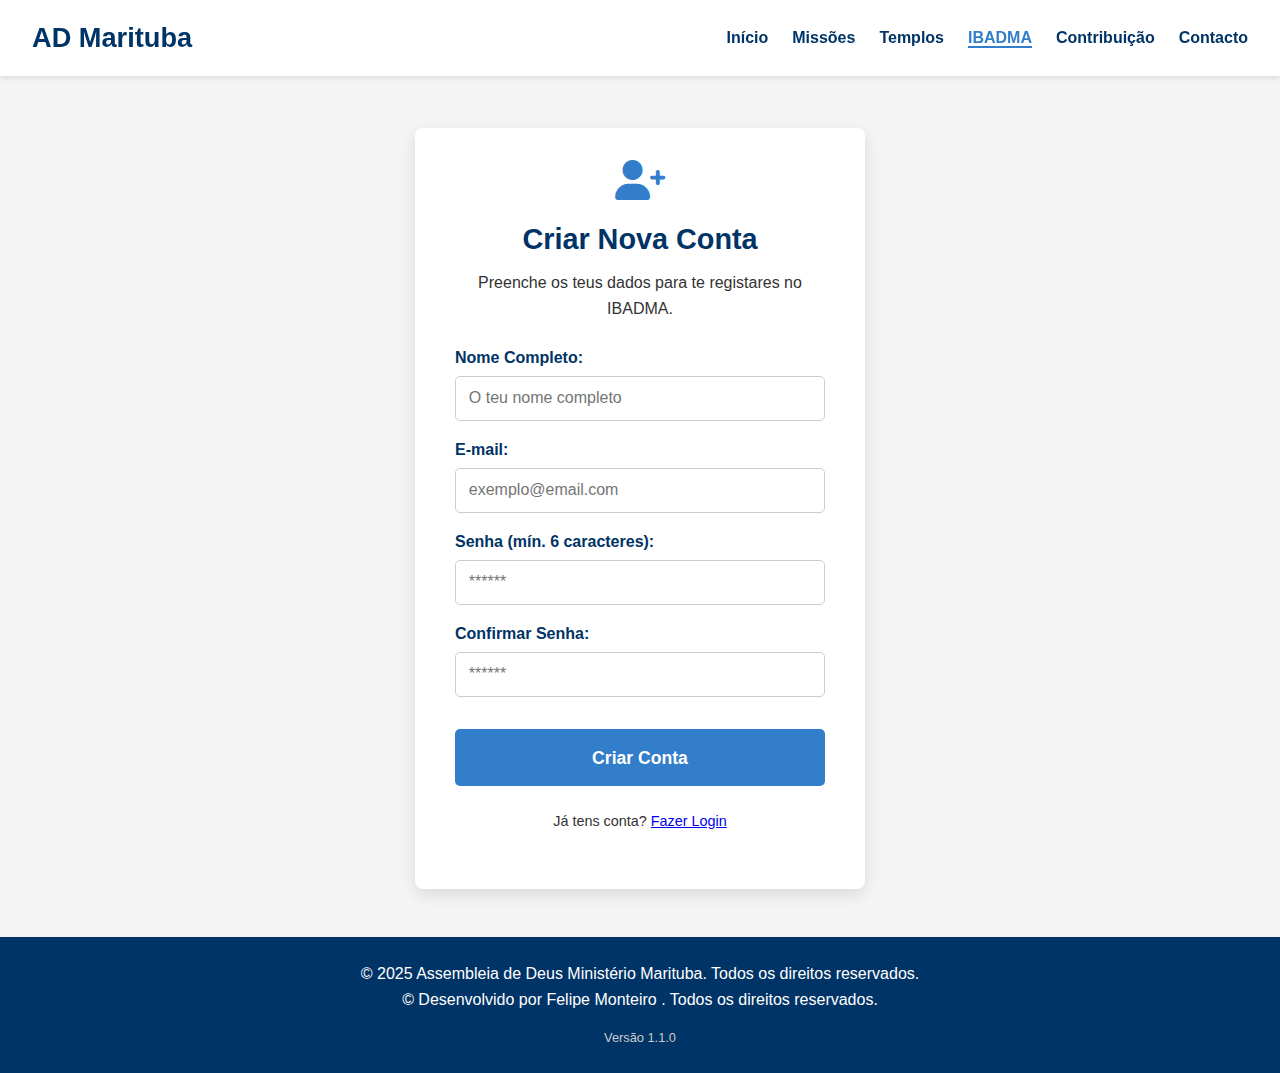
<file: ibadma-cadastro.html>
<!DOCTYPE html>
<html lang="pt-br">
<head>
    <meta charset="UTF-8">
    <meta name="viewport" content="width=device-width, initial-scale=1.0">
    <title>Cadastro - IBADMA - AD Marituba</title>
    
    <link rel="stylesheet" href="style.css">
    <link rel="stylesheet" href="https://cdnjs.cloudflare.com/ajax/libs/font-awesome/6.0.0-beta3/css/all.min.css">
    <link rel="icon" href="imagens/ad-marituba-favicon.png" type="image/png">
</head>
<body>

    <header class="cabecalho">
        <div class="logo">AD Marituba</div>
        <button class="menu-toggle" id="menu-toggle"><i class="fas fa-bars"></i></button>
        <nav class="menu" id="menu">
            <ul>
                <li><a href="index.html">Início</a></li> 
                <li><a href="missoes.html">Missões</a></li> 
                <li><a href="index.html#templos">Templos</a></li>
                <li><a href="ibadma.html" class="link-ativo">IBADMA</a></li> 
                <li><a href="index.html#contribuicao">Contribuição</a></li>
                <li><a href="index.html#contacto">Contacto</a></li>
            </ul>
        </nav>
    </header>

    <section id="inicio" class="seccao login-page-container">
        
        <div class="login-box">
            <i class="fas fa-user-plus login-icon"></i> <h3>Criar Nova Conta</h3>
            <p>Preenche os teus dados para te registares no IBADMA.</p>
            
            <form class="login-form">
                
                <label for="nome">Nome Completo:</label>
                <input type="text" id="nome" name="nome" placeholder="O teu nome completo" required>

                <label for="email">E-mail:</label>
                <input type="email" id="email" name="email" placeholder="exemplo@email.com" required>
                
                <label for="senha">Senha (mín. 6 caracteres):</label>
                <input type="password" id="senha" name="senha" placeholder="******" required>

                <label for="confirmar-senha">Confirmar Senha:</label>
                <input type="password" id="confirmar-senha" name="confirmar-senha" placeholder="******" required>
                
                <a href="ibadma-login.html" class="btn-login">
                    Criar Conta
                </a>
            </form>
            
            <p class="login-register-link">
                Já tens conta? <a href="ibadma-login.html">Fazer Login</a>
            </p>
        </div>

    </section>


    <footer class="rodape">
        <p>© 2025 Assembleia de Deus Ministério Marituba. Todos os direitos reservados.</p>
        <p>© Desenvolvido por Felipe Monteiro . Todos os direitos reservados.</p>
        <p class="versao">Versão 1.1.0</p>
    </footer>

    <script src="script.js"></script>
</body>
</html>
</file>
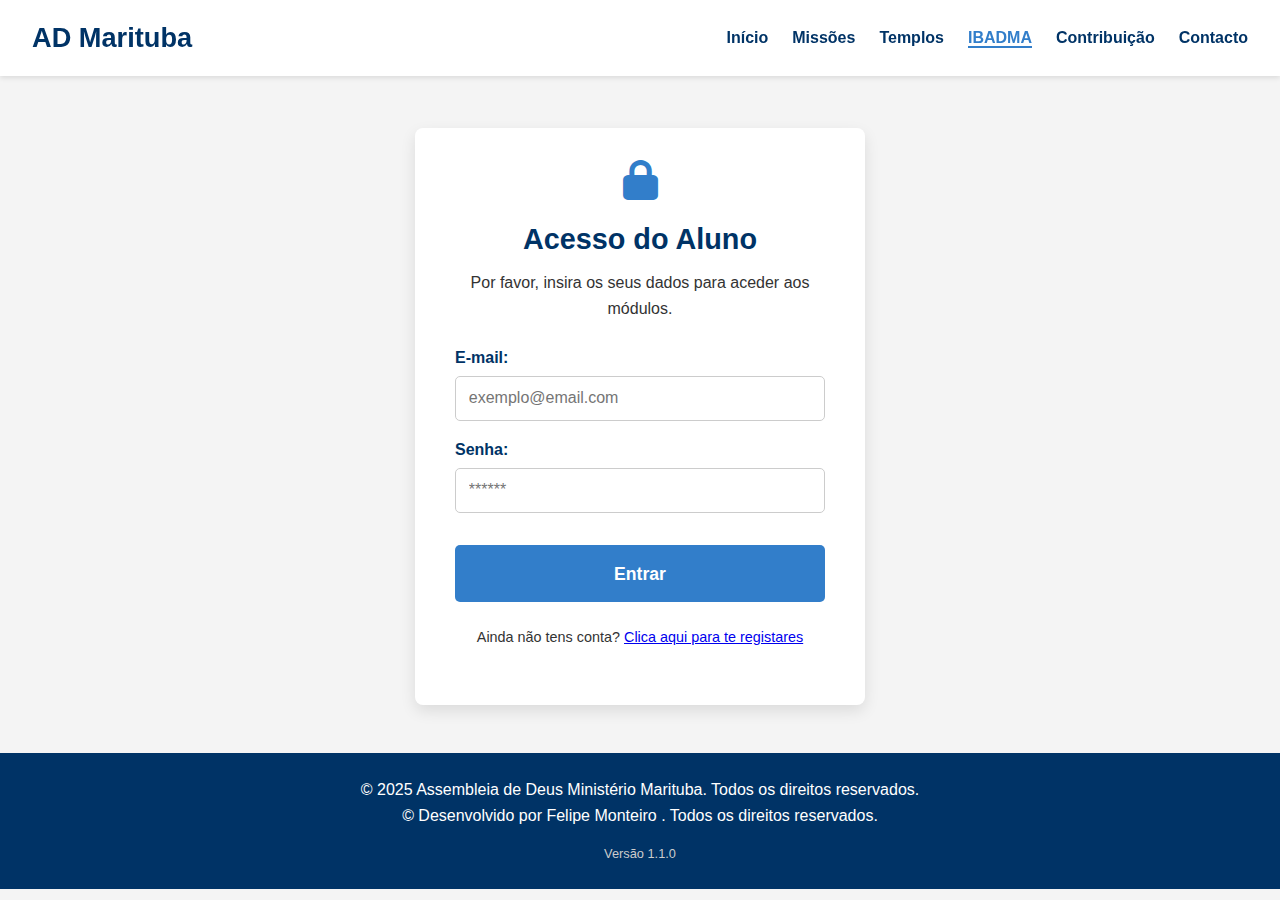
<file: ibadma-login.html>
<!DOCTYPE html>
<html lang="pt-br">
<head>
    <meta charset="UTF-8">
    <meta name="viewport" content="width=device-width, initial-scale=1.0">
    <title>Login - IBADMA - AD Marituba</title>
    
    <link rel="stylesheet" href="style.css">
    <link rel="stylesheet" href="https://cdnjs.cloudflare.com/ajax/libs/font-awesome/6.0.0-beta3/css/all.min.css">
    <link rel="icon" href="imagens/ad-marituba-favicon.png" type="image/png">
</head>
<body>

    <header class="cabecalho">
        <div class="logo">AD Marituba</div>
        <button class="menu-toggle" id="menu-toggle"><i class="fas fa-bars"></i></button>
        <nav class="menu" id="menu">
            <ul>
                <li><a href="index.html">Início</a></li> 
                <li><a href="missoes.html">Missões</a></li> 
                <li><a href="index.html#templos">Templos</a></li>
                <li><a href="ibadma.html" class="link-ativo">IBADMA</a></li> 
                <li><a href="index.html#contribuicao">Contribuição</a></li>
                <li><a href="index.html#contacto">Contacto</a></li>
            </ul>
        </nav>
    </header>

    <section id="inicio" class="seccao login-page-container">
        
        <div class="login-box">
            <i class="fas fa-lock login-icon"></i>
            <h3>Acesso do Aluno</h3>
            <p>Por favor, insira os seus dados para aceder aos módulos.</p>
            
            <form class="login-form">
                <label for="email">E-mail:</label>
                <input type="email" id="email" name="email" placeholder="exemplo@email.com" required>
                
                <label for="senha">Senha:</label>
                <input type="password" id="senha" name="senha" placeholder="******" required>
                
                <a href="ibadma-modulos.html" class="btn-login">
                    Entrar
                </a>
            </form>
            
            <p class="login-register-link">
                Ainda não tens conta? <a href="ibadma-cadastro.html">Clica aqui para te registares</a>
            </p>
        </div>

    </section>


    <footer class="rodape">
        <p>© 2025 Assembleia de Deus Ministério Marituba. Todos os direitos reservados.</p>
        <p>© Desenvolvido por Felipe Monteiro . Todos os direitos reservados.</p>
        <p class="versao">Versão 1.1.0</p>
    </footer>

    <script src="script.js"></script>
</body>
</html>
</file>
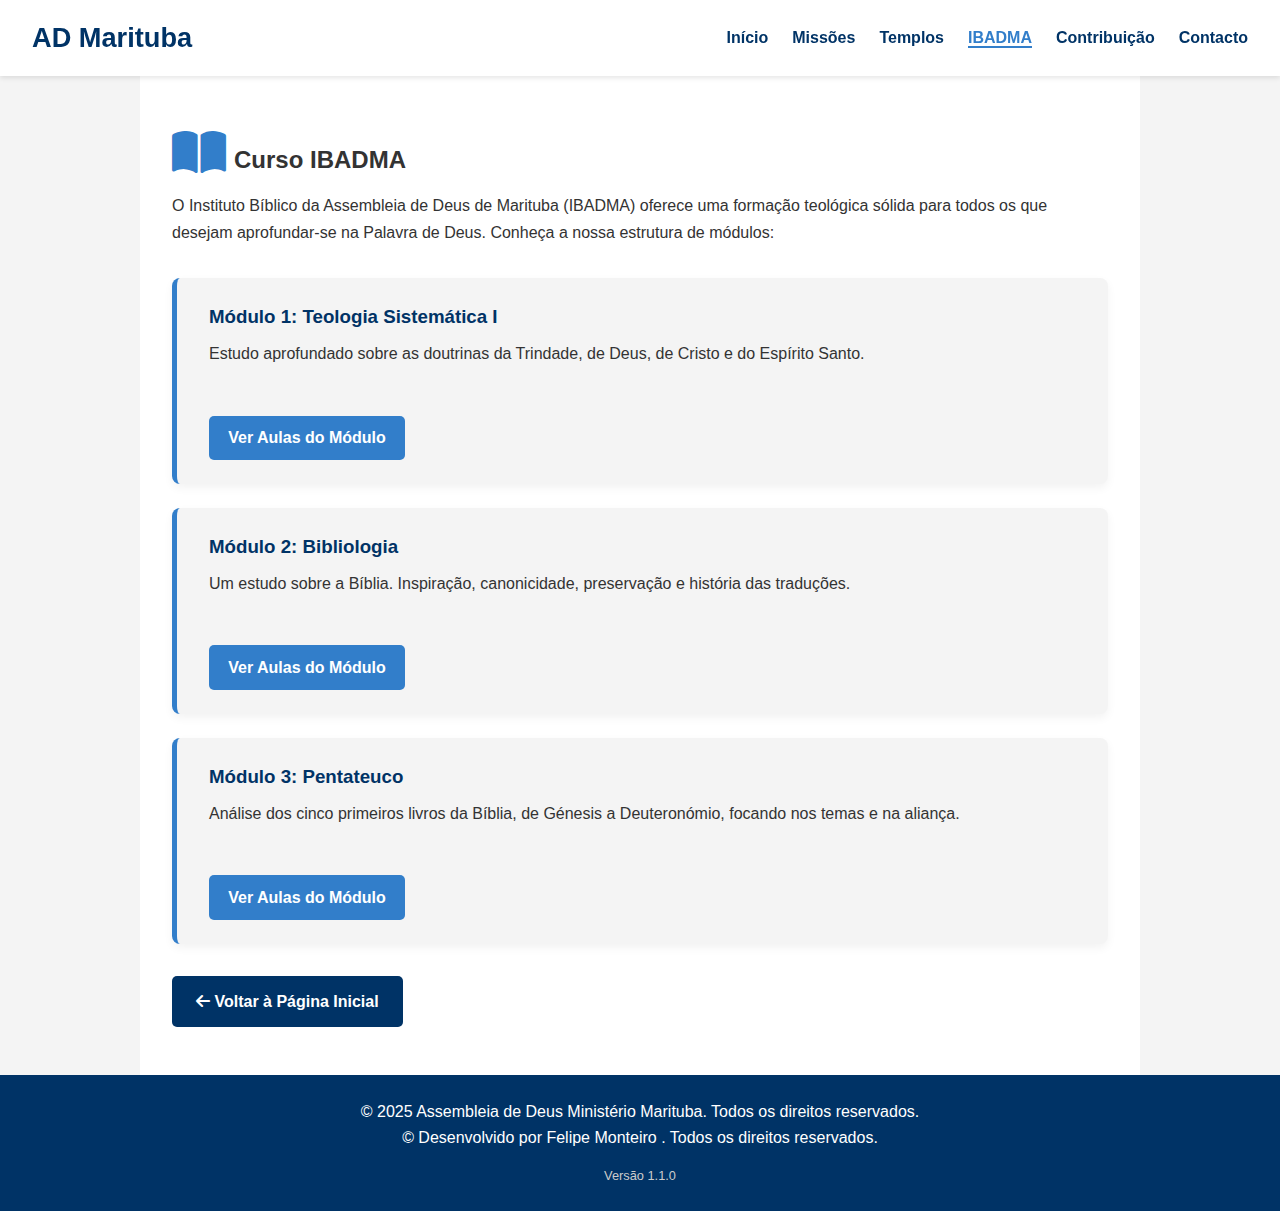
<file: ibadma-modulos.html>
<!DOCTYPE html>
<html lang="pt-br">
<head>
    <meta charset="UTF-8">
    <meta name="viewport" content="width=device-width, initial-scale=1.0">
    <title>Curso IBADMA - AD Marituba</title>
    
    <link rel="stylesheet" href="style.css">
    <link rel="stylesheet" href="https://cdnjs.cloudflare.com/ajax/libs/font-awesome/6.0.0-beta3/css/all.min.css">
    <link rel="icon" href="imagens/ad-marituba-favicon.png" type="image/png">
</head>
<body>

    <header class="cabecalho">
        <div class="logo">AD Marituba</div>
        
        <button class="menu-toggle" id="menu-toggle">
            <i class="fas fa-bars"></i>
        </button>

        <nav class="menu" id="menu">
            <ul>
                <li><a href="index.html">Início</a></li> 
                <li><a href="missoes.html">Missões</a></li> 
                <li><a href="index.html#templos">Templos</a></li>
                
                <li><a href="ibadma.html" class="link-ativo">IBADMA</a></li> 
                
                <li><a href="index.html#contribuicao">Contribuição</a></li>
                <li><a href="index.html#contacto">Contacto</a></li>
            </ul>
        </nav>
    </header>

    <section id="inicio" class="seccao-detalhe">
        
        <h2><i class="fas fa-book-open icone-missao"></i> Curso IBADMA</h2>
        <p>O Instituto Bíblico da Assembleia de Deus de Marituba (IBADMA) oferece uma formação teológica sólida para todos os que desejam aprofundar-se na Palavra de Deus. Conheça a nossa estrutura de módulos:</p>
        
        <div class="modulos-container">
            
            <div class="modulo-card">
                <h3>Módulo 1: Teologia Sistemática I</h3>
                <p>Estudo aprofundado sobre as doutrinas da Trindade, de Deus, de Cristo e do Espírito Santo.</p>
                <a href="#" class="btn-modulo">Ver Aulas do Módulo</a>
            </div>
            
            <div class="modulo-card">
                <h3>Módulo 2: Bibliologia</h3>
                <p>Um estudo sobre a Bíblia. Inspiração, canonicidade, preservação e história das traduções.</p>
                <a href="#" class="btn-modulo">Ver Aulas do Módulo</a>
            </div>

            <div class="modulo-card">
                <h3>Módulo 3: Pentateuco</h3>
                <p>Análise dos cinco primeiros livros da Bíblia, de Génesis a Deuteronómio, focando nos temas e na aliança.</p>
                <a href="#" class="btn-modulo">Ver Aulas do Módulo</a>
            </div>
            
            </div>

        <a href="index.html" class="btn-voltar" style="margin-top: 2rem;">
            <i class="fas fa-arrow-left"></i> Voltar à Página Inicial
        </a>

    </section>


    <footer class="rodape">
        <p>© 2025 Assembleia de Deus Ministério Marituba. Todos os direitos reservados.</p>
        <p>© Desenvolvido por Felipe Monteiro . Todos os direitos reservados.</p>
        <p class="versao">Versão 1.1.0</p>
    </footer>

    <script src="script.js"></script>
</body>
</html>
</file>
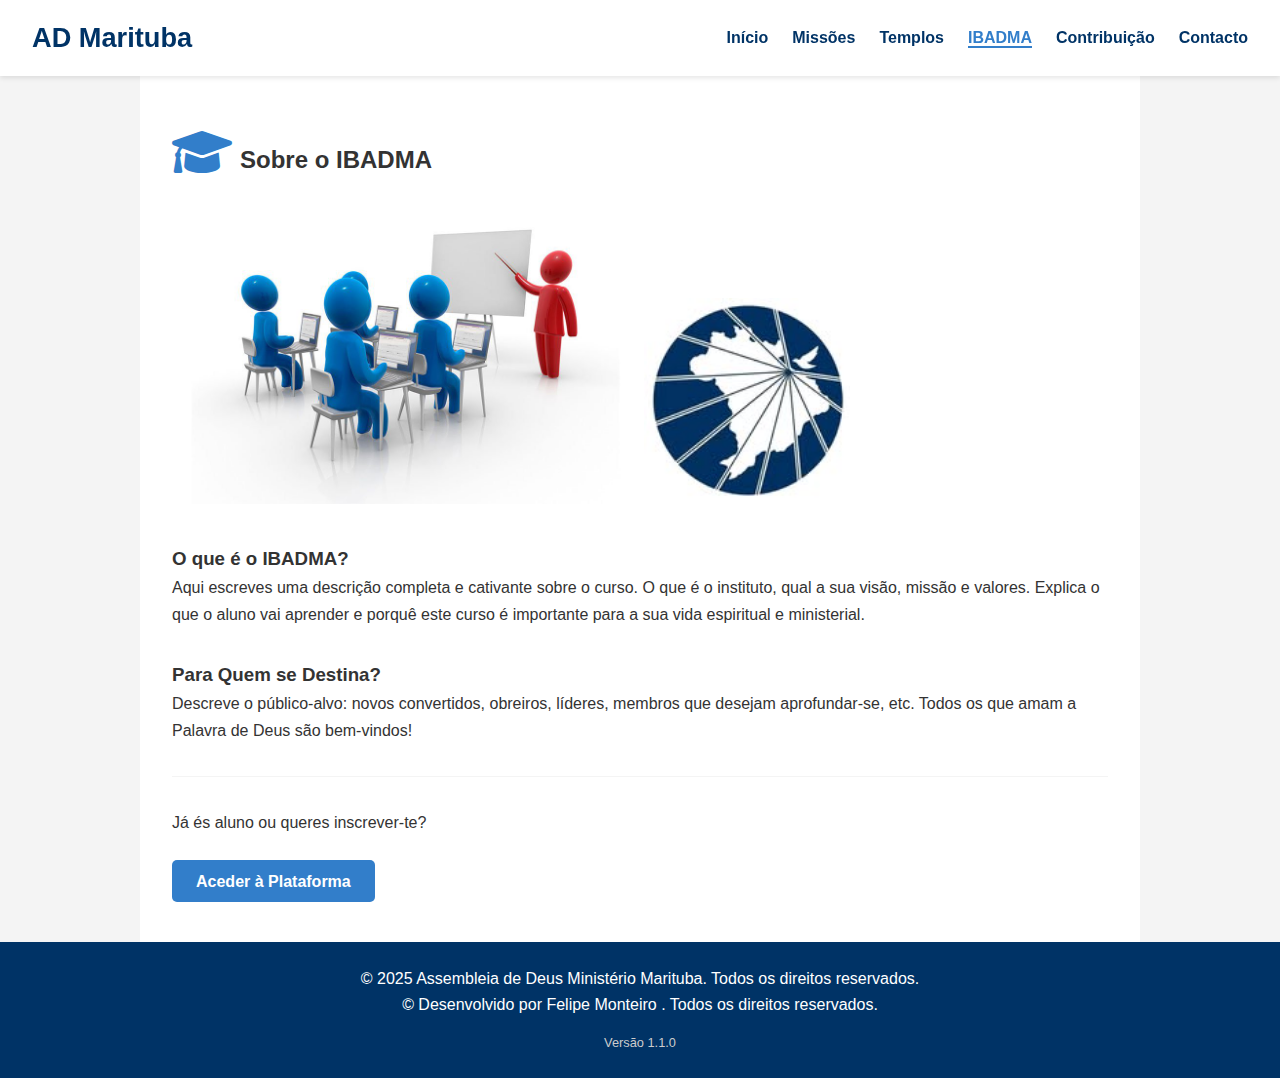
<file: ibadma.html>
<!DOCTYPE html>
<html lang="pt-br">
<head>
    <meta charset="UTF-8">
    <meta name="viewport" content="width=device-width, initial-scale=1.0">
    <title>IBADMA - Instituto Bíblico AD Marituba</title>
    
    <link rel="stylesheet" href="style.css">
    <link rel="stylesheet" href="https://cdnjs.cloudflare.com/ajax/libs/font-awesome/6.0.0-beta3/css/all.min.css">
    <link rel="icon" href="imagens/ad-marituba-favicon.png" type="image/png">
</head>
<body>

    <header class="cabecalho">
        <div class="logo">AD Marituba</div>
        
        <button class="menu-toggle" id="menu-toggle">
            <i class="fas fa-bars"></i>
        </button>

        <nav class="menu" id="menu">
            <ul>
                <li><a href="index.html">Início</a></li> 
                <li><a href="missoes.html">Missões</a></li> 
                <li><a href="index.html#templos">Templos</a></li>
                
                <li><a href="ibadma.html" class="link-ativo">IBADMA</a></li> 
                
                <li><a href="index.html#contribuicao">Contribuição</a></li>
                <li><a href="index.html#contacto">Contacto</a></li>
            </ul>
        </nav>
    </header>

    <section id="inicio" class="seccao-detalhe">
        
        <h2><i class="fas fa-graduation-cap icone-missao"></i> Sobre o IBADMA</h2>
        
        <img src="imagens/SALA-DE-AULA-IBADMA.jpg" alt="Banner do Curso IBADMA" style="width: 50%; border-radius: 8px; margin-bottom: 2rem;">
        <img src="imagens/logo-ad.jpg" alt="LOGO" style="width: 22%; border-radius: 8px; margin-bottom: 2rem;">

        <h3>O que é o IBADMA?</h3>
        <p>Aqui escreves uma descrição completa e cativante sobre o curso. O que é o instituto, qual a sua visão, missão e valores. Explica o que o aluno vai aprender e porquê este curso é importante para a sua vida espiritual e ministerial.</p>
        
        <h3>Para Quem se Destina?</h3>
        <p>Descreve o público-alvo: novos convertidos, obreiros, líderes, membros que desejam aprofundar-se, etc. Todos os que amam a Palavra de Deus são bem-vindos!</p>
        
        <hr class="divisor" style="margin: 2rem 0;">

        <div class="cta-login">
            <p>Já és aluno ou queres inscrever-te?</p>
            <a href="ibadma-login.html" class="btn-destaque">Aceder à Plataforma</a>
        </div>

    </section>


    <footer class="rodape">
        <p>© 2025 Assembleia de Deus Ministério Marituba. Todos os direitos reservados.</p>
        <p>© Desenvolvido por Felipe Monteiro . Todos os direitos reservados.</p>
        <p class="versao">Versão 1.1.0</p>
    </footer>

    <script src="script.js"></script>
</body>
</html>
</file>
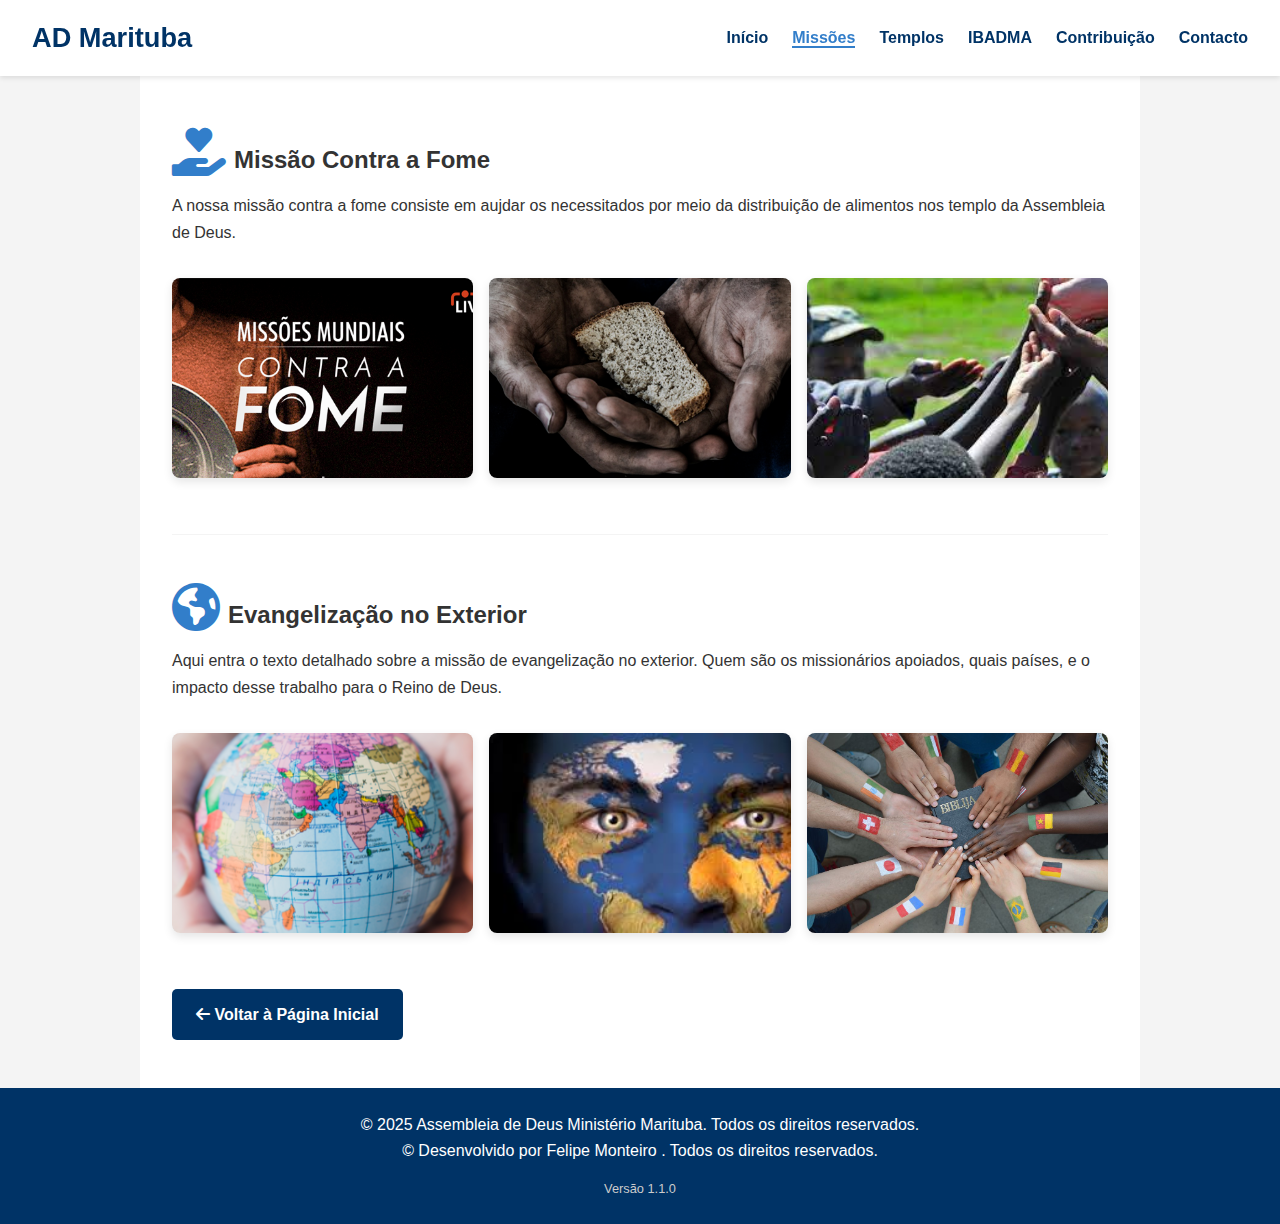
<file: missoes.html>
<!DOCTYPE html>
<html lang="pt-br">
<head>
    <meta charset="UTF-8">
    <meta name="viewport" content="width=device-width, initial-scale=1.0">
    <title>Nossas Missões - AD Marituba</title>
    
    <link rel="stylesheet" href="style.css">
    <link rel="stylesheet" href="https://cdnjs.cloudflare.com/ajax/libs/font-awesome/6.0.0-beta3/css/all.min.css">
    
    <link rel="icon" href="favicon.png" type="image/png">
</head>
<body>

    <header class="cabecalho">
        <div class="logo">AD Marituba</div>
        
        <button class="menu-toggle" id="menu-toggle">
            <i class="fas fa-bars"></i>
        </button>

        <nav class="menu" id="menu">
    <ul>
        <li><a href="index.html">Início</a></li> 
        <li><a href="#inicio" class="link-ativo">Missões</a></li> 
        <li><a href="index.html#templos">Templos</a></li>
        
        <li><a href="ibadma.html">IBADMA</a></li>
        <li><a href="index.html#contribuicao">Contribuição</a></li>
        <li><a href="index.html#contacto">Contacto</a></li>
    </ul>
</nav>
    </header>

    <section id="inicio" class="seccao-detalhe">
        
        <h2><i class="fas fa-hand-holding-heart icone-missao"></i> Missão Contra a Fome</h2>
        <p>A nossa missão contra a fome consiste em aujdar os necessitados por meio da distribuição de alimentos nos templo da Assembleia de Deus.</p>
        
        <div class="galeria-container">
            <div class="galeria-item">
                <img src="imagens/missão-contra-fome-1.png" alt="Foto 1 da Missão Contra a Fome"> </div>
            <div class="galeria-item">
                <img src="imagens/missão-contra-fome-2.png" alt="Foto 2 da Missão Contra a Fome"> </div>
            <div class="galeria-item">
                <img src="imagens/missão-contra-fome-3.jpg" alt="Foto 3 da Missão Contra a Fome"> </div>
        </div>

        <hr class="divisor"> <h2><i class="fas fa-globe-americas icone-missao"></i> Evangelização no Exterior</h2>
        <p>Aqui entra o texto detalhado sobre a missão de evangelização no exterior. Quem são os missionários apoiados, quais países, e o impacto desse trabalho para o Reino de Deus.</p>

        <div class="galeria-container">
            <div class="galeria-item">
                <img src="imagens/missao-exterior-1.png" alt="Foto 1 da Missão Exterior"> </div>
            <div class="galeria-item">
                <img src="imagens/missao-exterior-2.jpg" alt="Foto 2 da Missão Exterior"> </div>
            <div class="galeria-item">
                <img src="imagens/missao-exterior-3.jpg" alt="Foto 3 da Missão Exterior"> </div>
                
        </div>

        <a href="index.html" class="btn-voltar"><i class="fas fa-arrow-left"></i> Voltar à Página Inicial</a>

    </section>


    <footer class="rodape">
        <p>© 2025 Assembleia de Deus Ministério Marituba. Todos os direitos reservados.</p>
        <p>© Desenvolvido por Felipe Monteiro . Todos os direitos reservados.</p>
        
        <p class="versao">Versão 1.1.0</p>
    </footer>

    <script src="script.js"></script>
</body>
</html>
</file>
<file: style.css>
/* --- ESTILOS GLOBAIS E VARIÁVEIS DE COR --- */
/*
  'root' permite-nos definir variáveis de cor. 
  Assim, se quisermos mudar a cor principal, só mudamos num lugar!
*/
:root {
    --cor-primaria: #003366;  /* Azul escuro (usado em títulos e no header) */
    --cor-secundaria: #327eca; /* Dourado/Amarelo (usado em detalhes e botões) */
    --cor-fundo: #f4f4f4;       /* Cinza claro (para o fundo das secções) */
    --cor-texto: #333;         /* Cinza escuro (para texto principal) */
    --cor-branca: #ffffff;
}

/* Reset básico para garantir consistência entre navegadores */
* {
    margin: 0;
    padding: 0;
    box-sizing: border-box; /* Faz com que padding não afete a largura total */
}

body {
    font-family: Arial, sans-serif;
    line-height: 1.6;
    background-color: var(--cor-fundo);
    color: var(--cor-texto);
}

html {
    scroll-behavior: smooth; /* Faz a rolagem ser suave ao clicar nos links do menu */
}

/* --- 1. CABEÇALHO (Header) e Menu --- */
.cabecalho {
    background-color: var(--cor-branca);
    padding: 1rem 2rem;
    display: flex; /* Alinha o logo e o menu lado a lado */
    justify-content: space-between; /* Espaço entre o logo e o menu */
    align-items: center; /* Centraliza verticalmente */
    position: fixed; /* Fica fixo no topo ao rolar */
    width: 100%;
    top: 0;
    z-index: 1000; /* Garante que o cabeçalho fica por cima de tudo */
    box-shadow: 0 2px 5px rgba(0,0,0,0.1);
}

.logo {
    font-size: 1.7rem;
    font-weight: bold;
    color: var(--cor-primaria);
}

.menu ul {
    list-style: none;
    display: flex;
}

.menu ul li {
    margin-left: 1.5rem;
}

.menu ul li a {
    text-decoration: none;
    color: var(--cor-primaria);
    font-weight: bold;
    transition: color 0.3s; /* Efeito suave ao passar o rato */
}

.menu ul li a:hover {
    color: var(--cor-secundaria);
}

/* Esconde o botão hambúrguer em ecrãs grandes */
.menu-toggle {
    display: none;
    background: none;
    border: none;
    font-size: 1.5rem;
    color: var(--cor-primaria);
    cursor: pointer;
}

/* --- 2. SECÇÃO PRINCIPAL (Hero) --- */
/* (Temos que dar um padding-top igual à altura do header para o conteúdo não ficar escondido) */
.hero {
    background-image: linear-gradient(rgba(0, 0, 0, 0.850), rgb(0, 0, 0, 0.850)), url('imagens/baner-minimalista.jpg'); /* 📌 Trocar 'hero-background.jpg' por uma foto real */
    background-size: cover;
    background-position: center;
    color: var(--cor-branca);
    text-align: center;
    padding: 8rem 2rem 4rem; /* Padding extra no topo */
    min-height: 60vh;
    display: flex;
    flex-direction: column;
    justify-content: center;
    align-items: center;
    margin-top: 60px; /* Altura aproximada do header, para não sobrepor */
}

.hero h1 {
    font-size: 2.5rem;
    margin-bottom: 1rem;
}

.btn-destaque {
    background-color: var(--cor-secundaria);
    color: var(--cor-branca);
    padding: 0.8rem 1.5rem;
    text-decoration: none;
    border-radius: 5px;
    font-weight: bold;
    transition: background-color 0.3s;
}

.btn-destaque:hover {
    background-color: #2a6aaa; /* Tom mais escuro do azul */
}

/* --- ESTILOS GERAIS DAS SECÇÕES --- */
.seccao {
    padding: 3rem 2rem;
    text-align: center;
}

/* Fundo alternado para melhor visualização */
.seccao:nth-child(odd) { /* Secções ímpares (Missões, Contribuição) */
    background-color: var(--cor-branca);
}

.seccao h2 {
    font-size: 2rem;
    color: var(--cor-primaria);
    margin-bottom: 1.5rem;
}

/* --- 3. SECÇÃO MISSÕES --- */
.missoes-container {
    display: flex;
    justify-content: center;
    gap: 2rem; /* Espaço entre os cards */
    flex-wrap: wrap; /* Permite que os cards quebrem para a linha de baixo em ecrãs pequenos */
}

.missao-card {
    background-color: var(--cor-fundo);
    padding: 2rem;
    border-radius: 8px;
    box-shadow: 0 4px 10px rgba(0,0,0,0.05);
    flex-basis: 400px; /* Largura base de cada card */
}

.icone-missao {
    font-size: 3rem;
    color: var(--cor-secundaria);
    margin-bottom: 1rem;
}

/* --- 5. SECÇÃO CONTRIBUIÇÃO --- */
.contribuicao-opcoes {
    display: flex;
    justify-content: center;
    gap: 2rem;
    flex-wrap: wrap;
}

.opcao-card {
    background-color: var(--cor-fundo); /* Fundo um pouco diferente */
    padding: 2rem;
    border-radius: 8px;
    border: 1px dashed var(--cor-secundaria);
    flex-basis: 400px;
}

.icone-contribuicao {
    font-size: 3rem;
    color: var(--cor-primaria);
    margin-bottom: 1rem;
}

.nota-importante {
    font-weight: bold;
    color: #c00;
    margin-top: 0.5rem;
}

/* --- 6. SECÇÃO CONTACTO --- */
.contacto-info p {
    font-size: 1.1rem;
    margin: 0.5rem 0;
}

.redes-sociais {
    margin-top: 1.5rem;
}

.redes-sociais a {
    font-size: 1.8rem;
    color: var(--cor-primaria);
    margin: 0 0.5rem;
    text-decoration: none;
    transition: color 0.3s;
}

.redes-sociais a:hover {
    color: var(--cor-secundaria);
}

/* --- 7. RODAPÉ (Footer) --- */
.rodape {
    background-color: var(--cor-primaria);
    color: var(--cor-branca);
    text-align: center;
    padding: 1.5rem;
}

/* Estilo para o parágrafo da versão */
.rodape .versao {
    font-size: 0.8rem; /* Fonte um pouco mais pequena */
    color: #ccc; /* Um cinza claro (para não se destacar tanto) */
    margin-top: 1rem; /* Um pequeno espaço acima dele */
}

/* --- RESPONSIVIDADE (Media Queries) --- */
/*
  Esta é a parte MÁGICA do CSS.
  Dizemos ao navegador: "Se o ecrã for MENOR que 768px (tablets e telemóveis)..."
*/
@media (max-width: 768px) {
    /* 1. Ajustes no Cabeçalho e Menu */
    .menu {
        display: none; /* Esconde o menu normal */
        flex-direction: column; /* Menu fica vertical */
        background-color: var(--cor-branca);
        position: absolute; /* Sai do fluxo normal */
        top: 60px; /* Logo abaixo do header */
        left: 0;
        width: 100%;
        box-shadow: 0 4px 10px rgba(0,0,0,0.1);
    }
    
    /* Quando o menu tiver a classe 'ativo', ele aparece */
    .menu.ativo {
        display: flex;
    }
    
    .menu ul {
        flex-direction: column; /* Links em pilha */
        width: 100%;
    }

    .menu ul li {
        margin: 0;
        text-align: center;
    }

    .menu ul li a {
        display: block; /* Faz o link ocupar a largura toda */
        padding: 1rem;
        border-bottom: 1px solid var(--cor-fundo);
    }

    /* Mostra o botão hambúrguer */
    .menu-toggle {
        display: block;
    }

    /* 2. Ajustes nas Secções */
    .hero h1 {
        font-size: 2rem;
    }

    /* ⬇️ CORRIGIDO (removemos o .templo-card daqui) ⬇️ */
    .missao-card,
    .opcao-card {
     flex-basis: auto; 
     width: 100%;
    }
}
/* --- 8. ESTILOS DAS PÁGINAS DE DETALHE (Missões, Templos) --- */

/* Define o layout geral da página de detalhe */
.seccao-detalhe {
    padding: 3rem 2rem;
    padding-top: 8rem; /* 📌 Compensa o cabeçalho fixo */
    max-width: 1000px; /* Limita a largura do conteúdo para melhor leitura */
    margin: 0 auto; /* Centraliza a secção na página */
    background-color: var(--cor-branca);
    min-height: 80vh; /* Garante que a página tenha uma altura mínima */
}

/* Alinha o texto da descrição */
.seccao-detalhe p {
    text-align: left; /* Melhora a legibilidade de textos longos */
    margin-bottom: 2rem;
    line-height: 1.7;
}

/* Alinha os títulos das sub-secções (Ex: Missão Contra Fome) */
.seccao-detalhe h2 {
    text-align: left;
    display: flex; /* Para alinhar o ícone com o texto */
    align-items: center;
    gap: 0.5rem; /* Espaço entre o ícone e o título */
}

/* Uma grelha simples para a galeria de fotos */
.galeria-container {
    display: grid;
    /* Cria colunas automáticas: 
      - Tenta criar colunas de no mínimo 250px.
      - '1fr' diz para distribuir o espaço que sobrar.
      - 'auto-fit' faz com que se ajuste (ex: 1 coluna em telemóvel, 3 em PC)
    */
    grid-template-columns: repeat(auto-fit, minmax(250px, 1fr));
    gap: 1rem;
    margin-bottom: 3rem;
}

.galeria-item img {
    width: 100%;
    height: 200px;
    object-fit: cover; /* Garante que a imagem cobre o espaço sem distorcer */
    border-radius: 8px;
    box-shadow: 0 4px 10px rgba(0,0,0,0.1);
    transition: transform 0.3s;
}

.galeria-item img:hover {
    transform: scale(1.03); /* Efeito de zoom suave */
}

/* Divisor simples entre as secções de missão */
.divisor {
    border: 0;
    height: 1px;
    background-color: var(--cor-fundo);
    margin: 3rem 0;
}

/* Botão para voltar (página de detalhe) */
.btn-voltar {
    display: inline-block;
    background-color: var(--cor-primaria);
    color: var(--cor-branca);
    padding: 0.8rem 1.5rem;
    text-decoration: none;
    border-radius: 5px;
    font-weight: bold;
    transition: background-color 0.3s;
}

.btn-voltar:hover {
    background-color: #004a80;
}

/* Botão "Saber Mais" (para os cards da Home Page) */
.btn-detalhe {
    display: inline-block;
    background-color: var(--cor-secundaria);
    color: var(--cor-branca);
    text-decoration: none;
    padding: 0.5rem 1rem;
    border-radius: 5px;
    margin-top: 1rem;
    font-weight: bold;
    transition: background-color 0.3s;
}

.btn-detalhe:hover {
    background-color: #2a6aaa; /* O azul mais escuro */
}

/* Destaca o link do menu da página ativa */
.menu ul li a.link-ativo {
    color: var(--cor-secundaria);
    border-bottom: 2px solid var(--cor-secundaria);
}

/* --- 9. ESTILOS DO CAROUSEL DE TEMPLOS --- */

/* A "Janela" visível */
.carousel-viewport {
    width: 100%;
    /* Garante que os cards que saem da janela ficam invisíveis */
    overflow: hidden; 
    position: relative;
    /* Damos uma altura fixa para a janela não "saltar" */
    min-height: 450px; 
    margin-top: 2rem;
}

/* O "Track" que segura e move todos os cards */
.carousel-track {
    display: flex; /* Alinha todos os 110 cards em linha */
    position: relative;
    left: 0; /* Posição inicial */
    
    /* A animação de transição quando movemos o track */
    transition: transform 0.5s ease-out; 
}

/* MODIFICAÇÃO IMPORTANTE: 
  O .templo-card original (que estava no CSS global) vai ser 
  substituído por este. 
*/
.templos .templo-card {
    background-color: var(--cor-branca);
    border-radius: 8px;
    box-shadow: 0 4px 10px rgba(0,0,0,0.1);
    overflow: hidden;

    /* Esta é a chave!
      flex: 0 0 300px; 
      Significa: Não crescer (0), Não encolher (0), Largura base de 300px (300px).
    */
    flex: 0 0 300px; 
    margin: 0 1rem; /* Espaçamento entre os cards */
    
    /* ESTE É O TEU PEDIDO: 
      Por padrão, todos os cards estão "apagados"
    */
    opacity: 0.4;
    transform: scale(0.85); /* E um pouco mais pequenos */
    transition: opacity 0.5s ease, transform 0.5s ease;
}

/* ESTE É O CARD CENTRAL (ATIVO):
  A classe "ativo" será adicionada pelo JavaScript
*/
.templos .templo-card.ativo {
    opacity: 1;
    transform: scale(1); /* Tamanho normal e opaco */
    box-shadow: 0 8px 20px rgba(0, 51, 102, 0.2); /* Sombra mais forte */
}

/* ESTE É O CARD DO LADO (SEMI-ATIVO):
  A classe "lado" será adicionada pelo JavaScript
*/
.templos .templo-card.lado {
    opacity: 0.7; /* Um pouco mais visível que os outros */
    transform: scale(0.9);
}

/* Ajusta as imagens e botões dentro do card (como já tínhamos) */
.templos .templo-card img {
    width: 100%;
    height: 200px;
    object-fit: cover;
}
.templos .templo-card h3 {
    color: var(--cor-primaria);
    margin: 1rem 0;
}
.templos .templo-card p {
    padding: 0 1rem;
}
.templos .btn-mapa {
    margin: 1rem 0;
}

/* Estilo dos botões de navegação */
.carousel-nav {
    text-align: center;
    margin-top: 1.5rem;
}

.btn-nav {
    background-color: var(--cor-primaria);
    color: var(--cor-branca);
    border: none;
    border-radius: 50%; /* Botões redondos */
    width: 40px;
    height: 40px;
    font-size: 1.2rem;
    cursor: pointer;
    margin: 0 0.5rem;
    transition: background-color 0.3s;
}

.btn-nav:hover {
    background-color: var(--cor-secundaria);
}

/* --- 9. ESTILOS DO CAROUSEL DE TEMPLOS --- */
/* ... (todo o teu código do carousel) ... */

/* Esta classe remove a animação de transição 
   durante o "salto" instantâneo do loop infinito 
*/
.carousel-track.no-transition {
    transition: none !important;
}

/* --- 10. ESTILOS PÁGINA IBADMA (CURSOS) --- */

.modulos-container {
    /* O container vai ser uma pilha vertical */
    display: flex;
    flex-direction: column;
    gap: 1.5rem; /* Espaço entre os cards dos módulos */
    margin-top: 2rem;
}

.modulo-card {
    background-color: var(--cor-fundo); /* Um cinza claro de fundo */
    border-radius: 8px;
    padding: 1.5rem 2rem;
    text-align: left; /* Alinha o texto do card à esquerda */
    box-shadow: 0 4px 10px rgba(0,0,0,0.05);
    
    /* Um pequeno detalhe visual com a cor secundária */
    border-left: 5px solid var(--cor-secundaria); 
    transition: transform 0.3s;
}

.modulo-card:hover {
    transform: translateY(-5px); /* Efeito de "levantar" */
}

.modulo-card h3 {
    color: var(--cor-primaria);
    margin-bottom: 0.5rem;
}

/* Estilo para o botão "Ver Aulas" */
.btn-modulo {
    display: inline-block;
    background-color: var(--cor-secundaria);
    color: var(--cor-branca);
    padding: 0.6rem 1.2rem;
    text-decoration: none;
    border-radius: 5px;
    font-weight: bold;
    margin-top: 1rem;
    transition: background-color 0.3s;
}

.btn-modulo:hover {
    background-color: #2a6aaa; /* Tom mais escuro do azul */
}

/* --- 11. ESTILOS PÁGINA LOGIN (IBADMA) --- */

.login-page-container {
    /* Garante que a secção ocupa pelo menos 
       a altura do ecrã (menos o header e footer) */
    min-height: 80vh; 
    padding-top: 8rem; /* Compensa o header fixo */
    background-color: var(--cor-fundo); /* Fundo cinza claro */
}

.login-box {
    max-width: 450px; /* Largura máxima da caixa de login */
    margin: 0 auto; /* Centraliza a caixa na horizontal */
    background-color: var(--cor-branca);
    padding: 2rem 2.5rem;
    border-radius: 8px;
    box-shadow: 0 6px 15px rgba(0,0,0,0.1);
    text-align: center;
}

.login-icon {
    font-size: 2.5rem;
    color: var(--cor-secundaria);
    margin-bottom: 1rem;
}

.login-box h3 {
    color: var(--cor-primaria);
    margin-bottom: 0.5rem;
    font-size: 1.8rem;
}

.login-box p {
    margin-bottom: 1.5rem;
    color: var(--cor-texto);
}

/* Estilos do formulário */
.login-form {
    display: flex;
    flex-direction: column;
}

.login-form label {
    text-align: left;
    font-weight: bold;
    margin-bottom: 0.3rem;
    color: var(--cor-primaria);
}

.login-form input[type="email"],
.login-form input[type="password"],
.login-form input[type="text"] {
    width: 100%;
    padding: 0.8rem;
    margin-bottom: 1rem;
    border: 1px solid #ccc;
    border-radius: 5px;
    font-size: 1rem;
}

/* O nosso link <a> estilizado como botão */
.btn-login {
    display: block; /* Ocupa 100% da largura */
    width: 100%;
    text-decoration: none;
    background-color: var(--cor-secundaria);
    color: var(--cor-branca);
    padding: 0.9rem;
    border-radius: 5px;
    font-weight: bold;
    font-size: 1.1rem;
    border: none;
    cursor: pointer;
    margin-top: 1rem;
    transition: background-color 0.3s;
}

.btn-login:hover {
    background-color: #2a6aaa; /* Tom mais escuro do azul */
}

.login-register-link {
    margin-top: 1.5rem;
    font-size: 0.9rem;
}

/* --- 12. ESTILOS SECÇÃO HOME IBADMA --- */

/* Esta é a secção principal */
.ibadma-home {
    background-color: var(--cor-primaria); /* 🎨 O fundo azul escuro */
    color: var(--cor-branca); /* 🎨 O texto principal a branco */
    
    /* Vamos limitar a largura do texto para melhor leitura */
    max-width: 800px;
    margin-left: auto;
    margin-right: auto;
}

/* O título H2 dentro desta secção */
.ibadma-home h2 {
    color: var(--cor-primaria); /* Título também a branco */
}

/* O parágrafo dentro desta secção */
.ibadma-home p {
    color: var(--cor-texto); /* Um branco ligeiramente mais suave */
    font-size: 1.1rem;
    margin-bottom: 2rem;
}

/* O ícone de "chapéu de formatura" */
.icone-seccao-ibadma {
    font-size: 3rem;
    color: var(--cor-secundaria); /* 🎨 O ícone na cor de destaque (azul/dourado) */
    margin-bottom: 1rem;
}

/* O botão '.btn-destaque' já tem o estilo (azul/dourado) 
   que fica perfeito aqui, mas podemos garantir 
   que ele se destaca ainda mais no fundo azul */
.ibadma-home .btn-destaque {
    background-color: var(--cor-secundaria);
    color: var(--cor-branca);
    transform: scale(1.05); /* Um pouco maior para chamar a atenção */
}

.ibadma-home .btn-destaque:hover {
    background-color: #2a6aaa; /* (O tom mais escuro que já usávamos) */
    transform: scale(1.1); /* Efeito de zoom maior */
}
</file>
